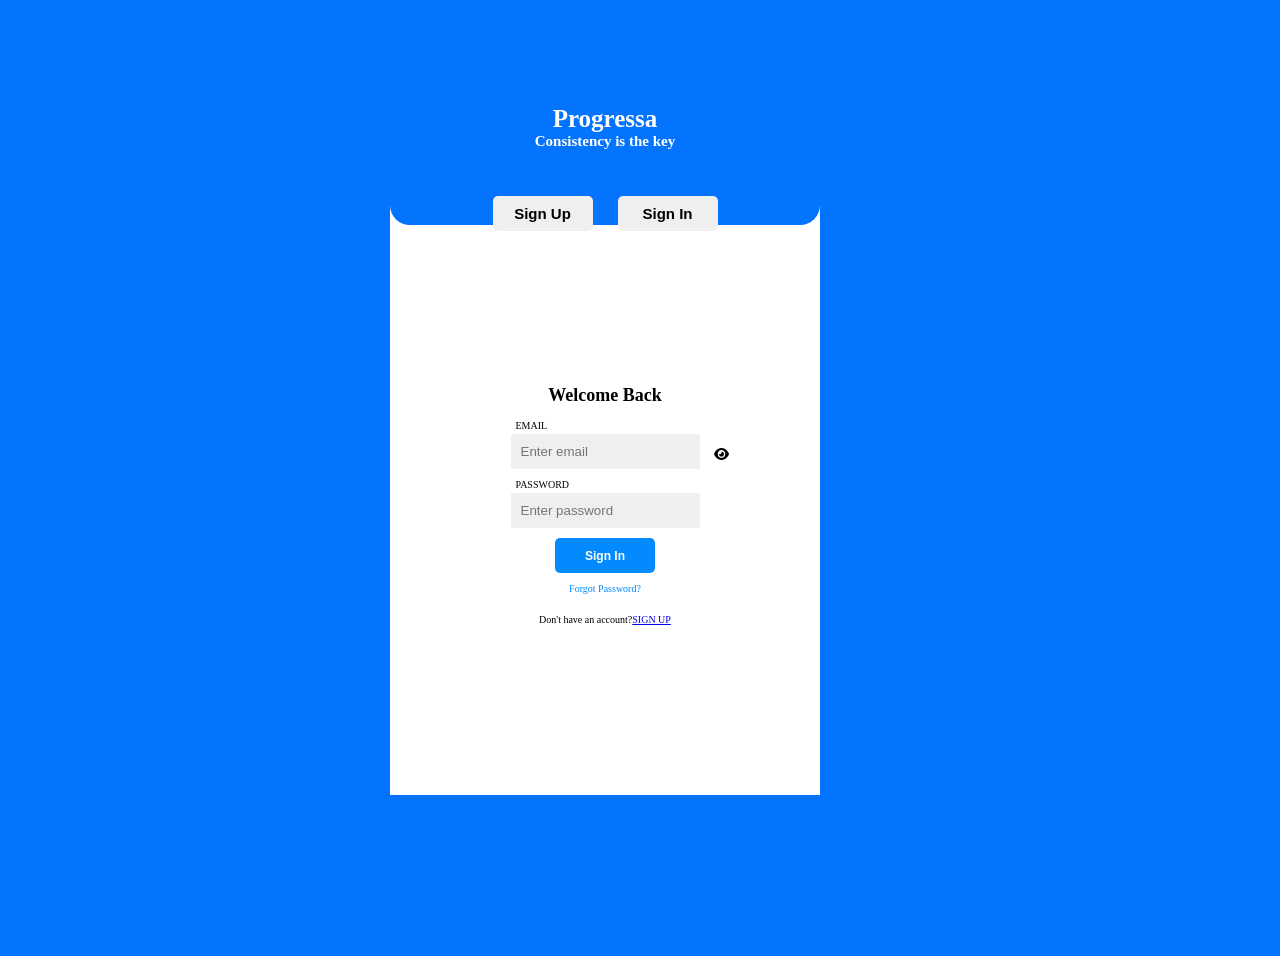
<file: frontend/pages/index.html>
<!DOCTYPE html>
<html lang="en">
<head>
    <meta charset="UTF-8">
    <meta name="viewport" content="width=device-width, initial-scale=1.0">
    <link rel="stylesheet" href="../css/style.css">
    <link rel="stylesheet" href="https://cdnjs.cloudflare.com/ajax/libs/font-awesome/6.5.1/css/all.min.css">
    <meta name="viewport" content="width=device-width, initial-scale=1.0">
    <title>Progressa</title
</head>
<body>
    <div class="container">
        <div class="intro-container">
            <h1 class="projectName">Progressa</h1>
            <h3 class="projectVision">Consistency is the key</h3>
            <!-- switching buttons -->
            <div class="switch-buttons">
                <button class="switchingButton" id="signup-switchingButtton" >Sign Up</button>
                <button class="switchingButton" id="signin-switchingButtton" >Sign In</button>
            </div>
        </div>
        <div class="form-container">
            <div id="signup-form" style="display:none;">
                <form action="">
                    <h2 id="form-heading">Create Account</h2>
                    <label for="username">USERNAME</label>
                    <input type="text" name="username" id="username" required placeholder="Enter username">
                    <label for="signup-email">EMAIL</label>
                    <input type="email" name="email" id="signup-email" required placeholder="Enter email">
                    <label for="signup-password">PASSWORD</label>
                    <input type="password" name="password" id="signup-password" required placeholder="Enter password">
                    <label  for="confirm-password">CONFIRM PASSWORD</label>
                    <input type="password" name="confirm-password" id="confirm-password" required placeholder="Confirm your password">
                    <button id="signup-toggle-btn">
                        <i id="signup-eye-icon" class="fa-solid fa-eye"></i>
                    </button>
                    <button class="submitButton" type="submit">Sign Up</button>
                    <p class="or">OR SignUp with</p>
                    <button id="google-signin" onclick="alert('Hello!')">
                        <i class="fa-brands fa-google"></i>
                    </button>
                </form>
            </div>
            <div id="signin-form" >
                <form action=""> 
                    <h2 id="form-heading">Welcome Back</h2>
                    <label for="signin-email">EMAIL</label>
                    <input type="email" name="email" id="signin-email" required placeholder="Enter email">
                    <label for="signin-password">PASSWORD</label>
                    <input type="password" name="password" id="signin-password" required placeholder="Enter password">
                    <button id="toggle-btn">
                        <i id="eye-icon" class="fa-solid fa-eye"></i>
                    </button>
                    <button class="submitButton" type="submit">Sign In</button>
                    <a class="forgotPassword" href="#">Forgot Password?</a>
                    <p class="accountMissing">Don't have an account? <a id="alternate-signup" href="#">SIGN UP</a></p>
                </form>            
            </div>            
        </div>
    </div>
    <script src="../js/script.js"></script>
</body>
</html>
</file>
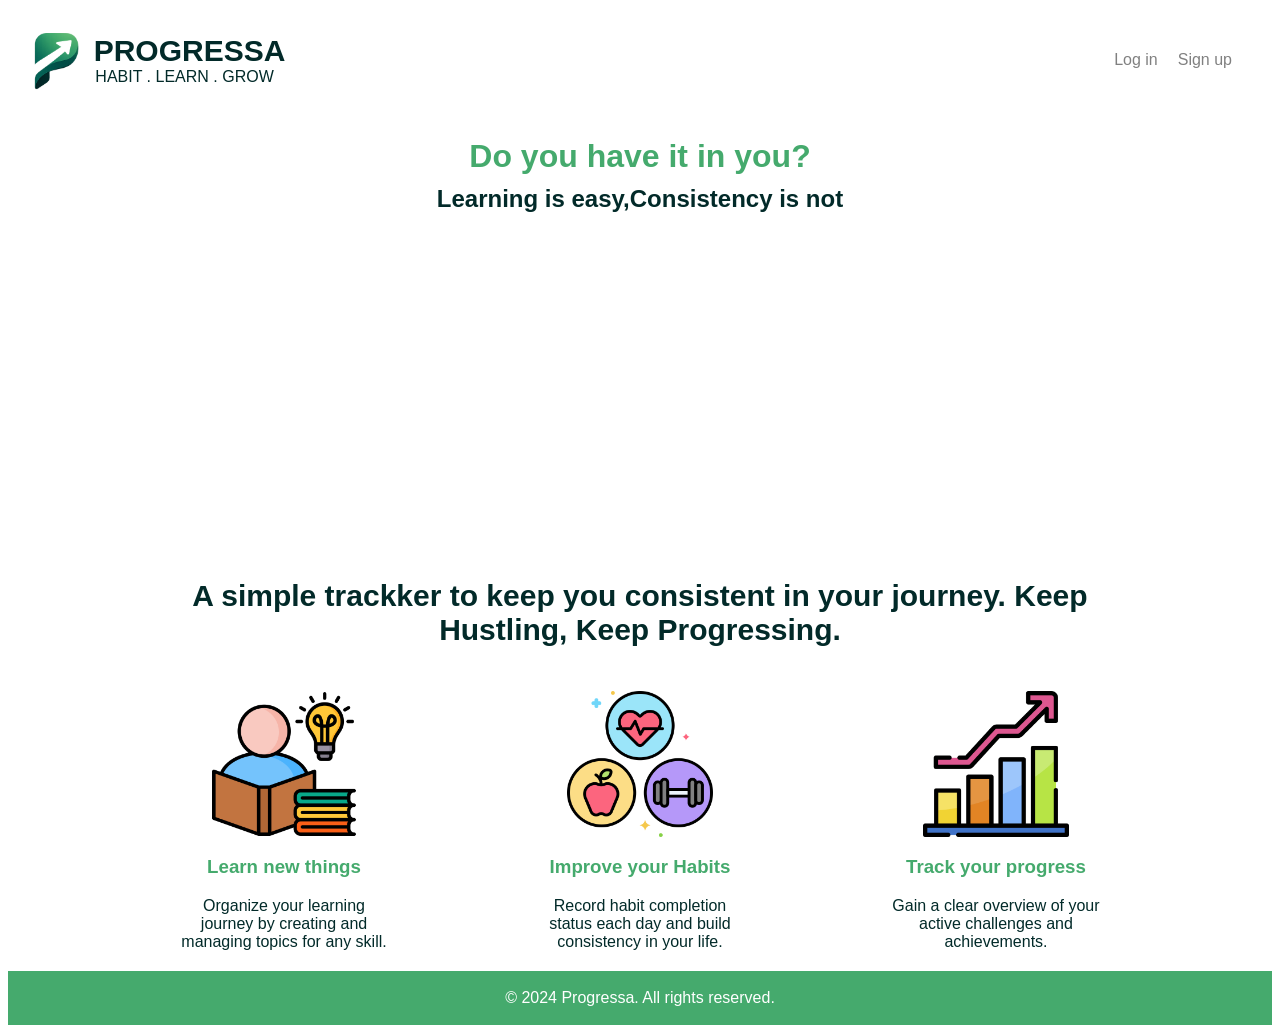
<file: frontend/pages/landing_page.html>
<html lang="en">
<head>
    <meta charset="UTF-8">
    <meta name="viewport" content="width=device-width, initial-scale=1.0">
    <link rel="stylesheet" href="../css/landing_page.css">
    <title>Progressa</title>
</head>
<body>
    <div class="root">  
        <div class="nav-container">
            <div class="nav-wrapper">
                <span class="logo">
                    <img src="../assets/progressa_logo.png" alt="Progressa Logo" class="logo-image">
                    <span class="logo-text-container">
                        <span class="logo-text">PROGRESSA</span>
                        <span class="logo-subText">HABIT . LEARN . GROW</span>
                    </span>
                    
                </span>
                <ul class="nav-links">
                    <li>
                        <a class="signin-link" href="#">Log in</a>
                    </li>
                    <li>
                        <a class="signup-link" href="#">Sign up</a>
                    </li>
                    <li>
                        <a class="App" href="#" style="display:none";>Go to app</a>
                    </li>
                </ul>
            </div>
            
            </div>

        <div class="quote-container">
            <h1 class="quote">Do you have it in you?</h1>
            <h2 class="sub-quote">Learning is easy,Consistency is not</h2>
        </div>

        <div class="illustration-container">
            <video autoplay muted loop>
                <source src="../assets/home_video.mp4" type="video/mp4">
            </video>
        </div>

        <div class="about_project">
            <h2 class="project-head">
                A simple trackker to keep you consistent in your journey.
                Keep Hustling, Keep Progressing.
            </h2>
            <div class="features">
                <div class="learning_feature">
                    <img src="../assets/learning_icon.png" alt="Learning" class="learning_icon">
                    <h3 class="learn_feature_heading">Learn new things</h3>
                    <p class="learning_desc">Organize your learning journey by creating and managing topics for any skill.</p>
                </div>
                <div class="habit_feature">
                    <img src="../assets/habit_icon.png" alt="Habit" class="habit_icon">
                    <h3 class="habit_feature_heading">Improve your Habits</h3>
                    <p class="habit_desc">Record habit completion status each day and build consistency in your life.</p>

                </div>
                <div class="dashboard_feature">
                    <img src="../assets/dashboard_icon.png" alt="Dashboard" class="dashboard_icon">
                    <h3 class="dashboard_feature_heading">Track your progress</h3>
                    <p class="dashboard_desc">Gain a clear overview of your active challenges and achievements.</p>
                </div>
            </div>

        </div>
        <div class="footer">
            <p class="footer-text">© 2024 Progressa. All rights reserved.</p>
        </div>

    </div>


    
</body>
</html>
</file>
<file: frontend/css/style.css>
body{
   display:flex;
   justify-content:center;
   align-items:center;
   background-color: #0474fe;
   min-height:100vh;
   padding:20px;
}
.projectName{
    font-size: 25px;
    font-weight: bold;
    color: white;
}
.projectVision{
    font-size: 15px;
    color: white;
}
form{
    margin-bottom: 20px;
    display: flex;
    flex-direction: column;
}
div{
    display: flex;
}
#form-heading{
    margin-top: 60px;
    font-size: 18px;
    text-align: center;
}
label{
    padding-left: 5px;
    font-size: 10px;
    margin-bottom: 3px;
}
input{
    display: flex;
    background-color: #efefef;
    border: 0px;
    padding: 10px;
    border-radius: 2px;
    margin-bottom: 10px;
}
h1,h3{
    font-size: 10px;
    text-align: center;
    display:flex;
    margin:0;
}
.switch-buttons{
    /* position: relative; */
    display: flex;
    justify-content: center;
    /* top: 45px; */
    gap: 25px;
    border-radius: 10px;
    transform: translateY(46px);
}
@media (max-width:768px){

   .switch-buttons{
      transform: translateY(58px);
   }

}
.switchingButton{
    width: 100px;
    height: 35px;
    border-radius: 5px;
    background-color: #efefef;
    border: none;
    cursor: pointer;
    color: black;
    font-weight: bold;
    font-size: 15px;
}
.switchingButton:hover{
    background-color: #038aff;
    color:white;
    
}
.container{
    width:90%;
    max-width:500px;
    display: flex;
    position: relative;
}
.intro-container{
    position: absolute;
    z-index: 2;
    width: 40vh;
    top: -12vh;
    padding: 35px;
    height: 10vh;
    border-radius: 0 0 20px 20px;
    align-items: center;
    justify-content: center;
    display: flex;
    flex-direction: column;
    background-color: #0474fe;
}
.form-container{
    width: 40vh;
    top: 12px;
    height: 60vh;
    padding: 35px;
    position: relative;
    justify-content: center;
    display: flex;
    flex-direction: column;
    background-color: white;
}
#signup-form{
    display: flex;
    align-items: center;
    justify-content: center;
}
#signin-form{
    display: flex;
    align-items: center;
    justify-content: center;
}
.submitButton{
    width: 100px;
    height: 35px;
    align-items: center;
    justify-content: center;
    border-radius: 5px;
    background-color: #038aff;
    border: none;
    cursor: pointer;
    color: white;
    display: flex;
    margin: auto;
    font-weight: bold;
    font-size: 12px;
}
.submitButton:hover{
    background-color: #efefef;
    color:black;
    border: 1px solid black;
}

.or{
    font-size: 10px;
    color: black;
    padding:10px;
    margin:auto;
}
.forgotPassword{
    font-size: 10px;
    color: #038aff;
    text-decoration: none;
    display: flex;
    padding:10px;
    margin:auto;
    justify-content: center;
    align-items: center;
}
.accountMissing{
    font-size: 10px;
    color: black;
    text-decoration: none;
    display: flex;
    padding:10px;
    margin:auto;
    justify-content: center;
    align-items: center;
}
#toggle-btn{
    position: absolute;
    right: 85px;
    top: 269px;
    transform: translateY(-50%);
    background: none;
    border: none;
    cursor: pointer;
}
#signup-toggle-btn{
    position: absolute;
    right: 85px;
    top: 273px;
    transform: translateY(-50%);
    background: none;
    border: none;
    cursor: pointer;
}
#google-signin{

    background: none;
    border: none;
    cursor: pointer;
}
</file>
<file: frontend/css/landing_page.css>
.logo-image{
    height: auto;
    width: 10%;
}
body{
    font-family: euclid-medium,sans-serif;
    color:#022A29;
}
.logo-text-container{
    display: flex;
    align-items: center;
    justify-content: center;
    flex-direction: column;
}
.logo-text{
    font-size: 30px;
    font-weight: bold;
    color: #022A29;;
    margin-left: 10px;
    
}
.logo{
    display:flex;
    align-items: center;
    
}
.nav-wrapper{
    display: flex;
    padding:20px;
}
.nav-links{
    
    display: flex;
    justify-content: center;
    align-items: center;
    float: right;
    gap: 20px;
    margin-left: auto;
    
}
.signin-link,.signup-link{
    text-decoration: none;
    color: gray;
}
ul{
    list-style-type: none;
}
.quote-container{
        display: flex;
        align-items: center;
        justify-content: center;
        flex-direction: column;
        padding: 20px;
}
.quote{
    margin:5px;
    color:#45AA6D;

}.sub-quote{
    margin:5px;
}
.illustration-container{
    display: flex;
    align-items: center;
    justify-content: center;
}
.illustration-container video{
    width: 50%;
    height: auto;
}
.project-head{
    font-size: 30px;
    font-weight: bold;
    color: #022A29;
}
.about_project{
    text-align: center;
    width:76%;
    margin: auto;
}
.features{
    display: flex;
    align-items: center;
    justify-content: center;
    gap: 16%;
    padding: 20px;

}
.learning_icon,.habit_icon,.dashboard_icon{
    width: 70%;
    height: auto;
}
.learning_feature,.habit_feature,.dashboard_feature{
    width:50%;
}
.learn_feature_heading,.habit_feature_heading,.dashboard_feature_heading{
    font-weight: bold;
    color: #45AA6D;
    text-align: center;
}
.learning_desc,.habit_desc,.dashboard_desc{
    text-align: center;
    width: 100%;
    margin: auto;
    color: #022A29;
}
.footer{
    padding: 2px;
    text-align: center;
    color: white;
    background-color: #45AA6D;
}
</file>
